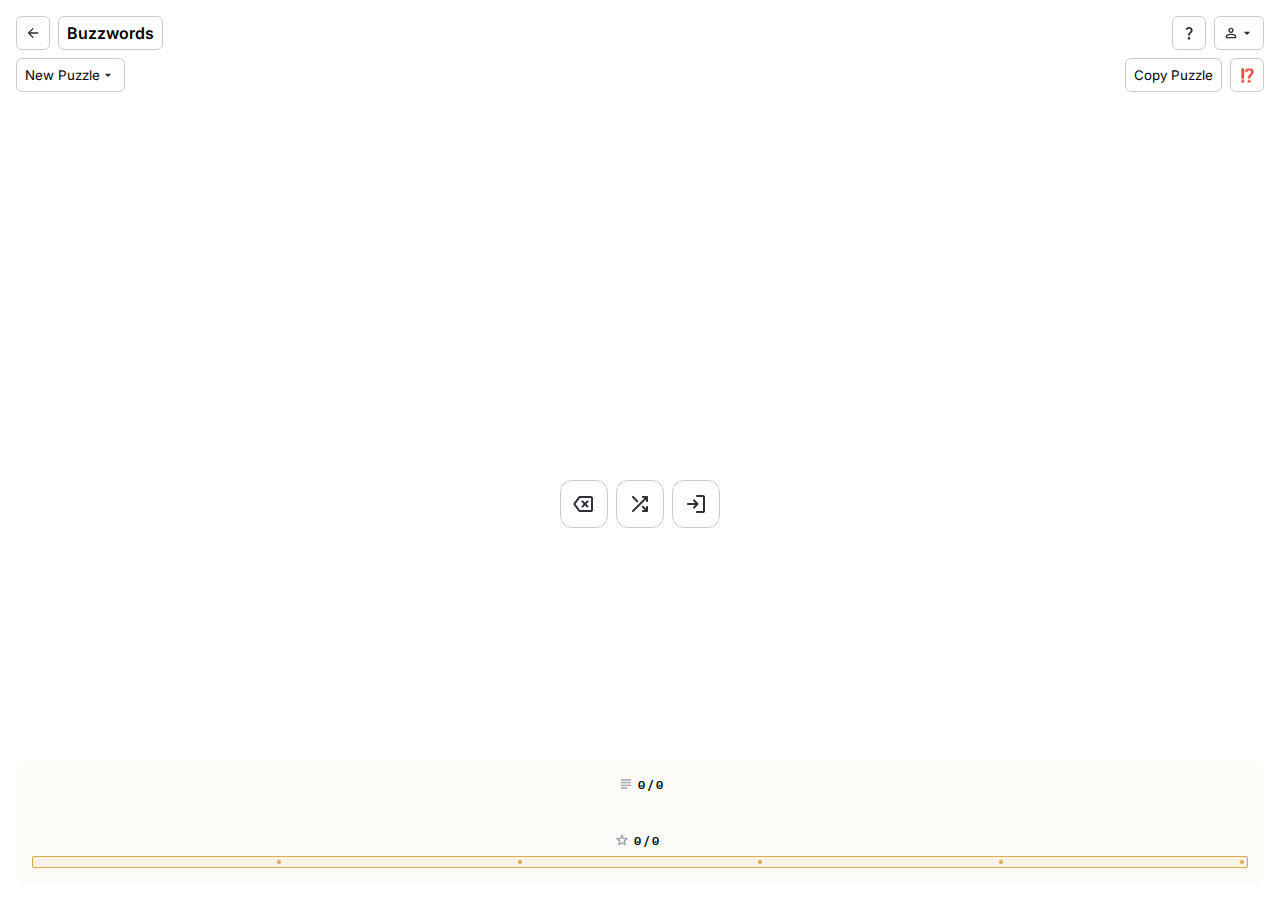
<file: index.html>
<!DOCTYPE html>
<html lang="en">
<head>
    <meta charset="UTF-8">
    <meta name="viewport" content="width=device-width, initial-scale=1.0">
    <meta name="theme-color" content="#DDA846">

    <title>Buzzwords</title>

    <link rel="stylesheet" href="styles.css">
    <link rel="icon" type="image/x-icon" href="img/favicon.svg">
    <link rel="manifest" href="manifest.json">
</head>
<body>
    <canvas id="particleCanvas"></canvas>
    <nav>
        <div class="row">
            <button><img src="img/back.svg"></button>
            <div class="title">Buzzwords</div>
            <div class="spacer"></div>

            <button class="help"><img src="img/help.svg"></button>
            <div class="helpText">
                    <p>In <i>Buzzwords</i>, the goal is to score as many points as possible by creating valid words using a set of 7 provided letters.</p>
                <div class="exampleLetters">
                    <div>R</div>
                    <div>Z</div>
                    <div class="required">B</div>
                    <div>D</div>
                    <div>W</div>
                    <div>U</div>
                    <div>O</div>
                </div>
                <p>One of these letters is highlighted and must be included in every word you form. The remaining 6 letters are optional and can be used as many times as you’d like, or not at all. Words must be at least 4 letters long.</p>
                <p>Words are scored based on their length, with 1 point awarded for each letter, except for 4-letter words, which are only worth 1 point total. Additionally, if you create a word that uses all 7 letters at least once (called a "Buzzword"), you earn an extra 7 bonus points on top of the base score. For example, a 9-letter Buzzword would be worth 9 points plus 7 bonus points, totalling 16 points.</p>
                <div>WOOD<span class="exampleScore">+1</span></div>
                <div>BROOD<span class="exampleScore">+5</span></div>
                <div>BUZZWORD<span class="exampleScore">+15</span></div>
                <p>Can you climb the ranks and claim the title of<span class="exampleScore">Queen Bee</span>?</p>
            </div>
            <button><img src="img/account.svg"><img src="img/dropdown.svg"></div></button>
        </div>

        <!-- <div class="row">
            <button><img src="img/puzzle.svg"><span>Daily Puzzle</span><img src="img/dropdown.svg"></button>
            <button><img src="img/date.svg"><span id="date"></span><img src="img/dropdown.svg"></div></button>
        </div> -->

        <div class="row">
            <ul>
                <li>
                    <button>New Puzzle<img src="img/dropdown.svg"></button>
                    <div class="dropdown">
                        <ul>
                            <li><button onclick="init(gameState)">Random Puzzle</button></li>
                            <li><button onclick="customPuzzle(gameState)">Custom Puzzle</button></li>
                            <li><button onclick="seededPuzzle(gameState)">Seeded Puzzle</button></li>
                        </ul>
                    </div>
                </li>
            </ul>
            <div class="spacer"></div>
            <button id="share" onclick="copyURL(gameState)">Copy Puzzle</button>
            <button><a id="typo" href="https://hugolynch.github.io/typo/">⁉️</a></button>

        </div>
    </nav>
    <div id="game">
        <div class="spacer"></div>
        <div class="row" id="dialogs">
            <div id="messageDialog">
                <div id="dialogContent"></div>
                <div id="dialogScore"></div>
            </div>
        </div>
        <div id="wordInput" contenteditable="true" inputmode="none" virtualkeyboardpolicy="manual" autofocus></div>
        <div class="row" id="letters"></div>
        <div class="row" id="controls">
            <button onclick="removeLastLetter()"><img src="img/backspace.svg"></button>
            <button onclick="shuffleLetters()"><img src="img/shuffle.svg"></button>
            <button onclick="submitWord()"><img src="img/submit.svg"></button>
        </div>
        <div class="spacer"></div>
    </div>
    <div class="row" id="words">
        <div class="score"><img src="img/list.svg"><span id="foundCount">0</span>&#8201;/&#8201;<span id="totalWords">0</span></div>
        <div id="foundWords"></div>
        <div class="score">
            <img src="img/star.svg">
            <span id="totalScore">0</span>&#8201;/&#8201;<span id="maxScore">0</span>
            <span id="rank"></span>
        </div>
        <div id="scoreBar-outer">
            <div id="dots">
                <div></div>
                <div></div>
                <div></div>
                <div></div>
                <div></div>
                <div></div>
            </div>
            <div id="scoreBar-inner"></div>
        </div>
    </div>

    <script src="script.js"></script>
</body>
</html>
</file>
<file: styles.css>
@import url('https://fonts.googleapis.com/css2?family=Inter:wght@400;500;600;700;800&family=IBM+Plex+Mono:wght@400;700&display=swap');

/* Eric Meyer's Reset CSS v2.0 (http://meyerweb.com/eric/tools/css/reset/) */

html, body, div, span, applet, object, iframe,
h1, h2, h3, h4, h5, h6, p, blockquote, pre,
a, abbr, acronym, address, big, cite, code,
del, dfn, em, img, ins, kbd, q, s, samp,
small, strike, strong, sub, sup, tt, var,
b, u, i, center,
dl, dt, dd, ol, ul, li,
fieldset, form, label, legend,
table, caption, tbody, tfoot, thead, tr, th, td,
article, aside, canvas, details, embed, 
figure, figcaption, footer, header, hgroup, 
menu, nav, output, ruby, section, summary,
time, mark, audio, video {
	margin: 0;
	padding: 0;
	border: 0;
	font-size: 100%;
	font: inherit;
	vertical-align: baseline;
}

/* HTML5 display-role reset for older browsers */

article, aside, details, figcaption, figure, 
footer, header, hgroup, menu, nav, section {
	display: block;
}

body {
	line-height: 1;
    flex-grow: 1;
}

ol, ul {
	list-style: none;
}

blockquote, q {
	quotes: none;
}

blockquote:before, blockquote:after,
q:before, q:after {
	content: '';
	content: none;
}

table {
	border-collapse: collapse;
	border-spacing: 0;
}

/* Custom reset */

* {
    margin: 0px;
    padding: 0px;
    text-decoration: none;
    box-sizing: border-box;
}

@font-face {
    font-family: "Open Runde";
    src: url('fonts/OpenRunde-Regular.woff2') format('woff2');
    font-weight: normal;
    font-style: normal;
}

@font-face {
    font-family: "Open Runde";
    src: url('fonts/OpenRunde-Bold.woff2') format('woff2');
    font-weight: bold;
    font-style: normal;
}

html {
    font-family: 'Inter', -apple-system, system-ui, "Segoe UI", Roboto, Oxygen-Sans, Ubuntu, Cantarell, "Helvetica Neue", sans-serif;
    font-size: 62.5%;
    display: flex;
    min-height: 100vh;
}

.mono {
    font-family: 'IBM Plex Mono', ui-monospace, monospace;
}

body {
    font-size: 1.6rem;
    margin: 16px;
    display: flex;
    flex-direction: column;
}

nav {
    display: flex;
    flex-direction: column;
    gap: 8px;
}

.row {
    display: flex;
    align-items: center;
    gap: 8px;
}

.spacer {
    flex-grow: 1;
}

button, .title {
    font-family: 'Inter', -apple-system, system-ui, "Segoe UI", Roboto, Oxygen-Sans, Ubuntu, Cantarell, "Helvetica Neue", sans-serif;
    border-radius: 6px;
    border: 1px solid #C9CAD6;
    background: white;
    padding: 8px;
    cursor: pointer;
    display: flex;
    align-items: center;

    &:hover {
        background-color: #F2F3FB;
    }

    &:active {
        background-color: #E3E5EF;
    }

    &>span {
        margin: 0 2px 0 8px;
    }
}

.accent {
    background-color: #F9F2E7;
    color: #916600;
    border: 1px solid #DDA846;

    &:hover {
        background-color: #F3E1C5;
    }

    &:active {
        background-color: #E8C68E;
    }
}

.title {
    font-weight: 600;
}

#game {
    display: flex;
    flex-direction: column;
    flex-grow: 1;
    gap: 16px;
}

#dialogs {
    justify-content: center;  
    height: 32px;  
}

#messageDialog {
    display: flex;
    flex-direction: row;
    gap: 8px;
    align-items: center;
    display: none;
}

#dialogContent {
    border-radius: 6px;
    border: 1px solid #E3E5EF;
    height: 32px;
    cursor: pointer;
    display: flex;
    align-items: center;
    padding: 0 8px;
}

#dialogScore {
    color: #FA9774;
    font-size: 1.6rem;
    font-weight: 600;
}

#wordInput {
    font-size: 4.4rem;
    text-transform: uppercase;
    text-align: center;
    margin: 0 auto 32px;
    max-width: 90vh;
    overflow-x: auto;
    overflow-y: hidden;
    letter-spacing: 1rem;
    font-family: 'Open Runde';
    caret-color: #DDA846;
    min-width: 5px;
    white-space: nowrap;

    &:focus {
        outline: none;
    }
}



.invalid-letter {
    color: #C9CAD6;
}

.required-letter {
    color: #DDA846;
}

#letters {
    justify-content: center;
    font-weight: 800;
}

.letter {
    display: inline-block;
    width: 48px;
    height: 48px;
    border-radius: 12px;
    background: white;
    border: 1px solid #C9CAD6;
    text-align: center;
    line-height: 48px;
    font-weight: 700;
    user-select: none;
    cursor: pointer;
    transition: transform 0.1s;
    padding: 0;
    font-family: 'Open Runde';

    &:hover {
        transform: scale(1.1);
        background-color: #F2F3FB;
    }

    &:active {
        transform: scale(0.9);
        background-color: #E3E5EF;
    }

}

.required {
    background-color: #F9F2E7;
    border: 1px solid #DDA846;

    &:hover {
        background-color: #F3E1C5;
    }

    &:active {
        transform: scale(0.9);
        background-color: #E8C68E;
    }
}

#controls {
    justify-content: center;

    &>button {
        display: flex;
        justify-content: center;
        user-select: none;
        width: 48px;
        height: 48px;
        border-radius: 12px;
        cursor: pointer;
        transition: transform 0.1s;

        &:hover {
            transform: scale(1.1);
        }

        &:active {
            transform: scale(0.9);
            background-color: #E3E5EF;
        }

        &>img {
            height: 24px;
            width: 24px;
        }
    }
}

#words {
    font-family: 'IBM Plex Mono', ui-monospace, monospace;
    font-size: 1.2rem;
    text-transform: uppercase;
    display: flex;
    flex-direction: column;
    border-radius: 12px;
    background: #FCFBF8;
    padding: 16px;
    display: flex;
    align-items: center;

    &>div {
        display: flex;
        align-items: center;

        &>img {
            margin-right: 4px;
        }
    }
}

.score {
    font-weight: 600;
}

#words>#foundWords {
    display: block;
    padding: 0 0 24px 0;
    line-height: 1.5;
}

#scoreBar-outer {
    width: 100%;
    height: 12px;
    background-color: #F9F2E7;
    border: 1px solid #DDA846;
    border-radius: 2px;
}

#scoreBar-inner {
    height: 8px;
    background-color: #E8C68E;
    border-radius: 1px 0 0 1px;
    margin: 1px;

    transition-property: width;
    transition-duration: .3s;
}

#dots {
    position: absolute;
    display: flex;
    left: 32px;
    right: 32px;
    margin: 0 4px;
    justify-content: space-between;

    &>div {
        background-color: #DDA846;
        height: 4px;
        max-width: 4px;
        border-radius: 2px;
        flex-grow: 1;

    }

    &>:first-child {
        background-color: rgba(0, 0, 0, 0);
    }
}

@media (max-width: 416px) {
    #letters {
        display: grid;
    }

    #letters>span:nth-child(1) {
        grid-column-start: 2;
        grid-column-end: 4;
        grid-row-start: 0;
        grid-row-end: 1;
        justify-self: center;
    }

    #letters>span:nth-child(2) {
        grid-column-start: 4;
        grid-column-end: 6;
        grid-row-start: 0;
        grid-row-end: 1;
    }

    #letters>span:nth-child(3) {
        grid-column-start: 1;
        grid-column-end: 3;
        grid-row-start: 1;
        grid-row-end: 2;
    }

    #letters>span:nth-child(4) {
        grid-column-start: 3;
        grid-column-end: 5;
        grid-row-start: 1;
        grid-row-end: 2;
    }

    #letters>span:nth-child(5) {
        grid-column-start: 5;
        grid-column-end: 7;
        grid-row-start: 1;
        grid-row-end: 2;
    }

    #letters>span:nth-child(6) {
        grid-column-start: 2;
        grid-column-end: 4;
        grid-row-start: 2;
        grid-row-end: 3;
    }

    #letters>span:nth-child(7) {
        grid-column-start: 4;
        grid-column-end: 6;
        grid-row-start: 2;
        grid-row-end: 3;
    }
}

a {
    height: 16px;
    color: black;
}

.horizontal {
    flex-direction: row;
}

#main {
    margin-top: 32px;
    gap: 16px;
    display: flex;
    flex-wrap: wrap;
}

.hero {
    aspect-ratio: 2.76 / 1;
    justify-content: center;
    min-width: 200px;
    flex-grow: 1;
    color: #9EA0AB;
    text-transform: uppercase;

    &>a {
        flex-grow: 1;
        height: 100%;
        display: flex;

        &>img {
            vertical-align: middle;
            margin: auto;
            max-width: 150px;
            max-height: 50px;
        }
    }
}

.helpText {
    display: none;
    position: fixed;
    border: 1px solid #C9CAD6;
    background-color: #FAFBFE;
    top: 58px;
    left: 0;
    margin: 0 16px;
    padding: 24px;
    border-radius: 6px;
    flex-direction: column;
    gap: 16px;
    line-height: 2rem;
    font-size: 1.4rem;
    
}

.help:hover+.helpText {
    display: flex;
}

.exampleLetters {
    display: flex;
    align-items: center;
    gap: 4px;

    &>div {
        width: 24px;
        height: 24px;
        text-align: center;
        background-color: white;
        border: 1px solid #C9CAD6;
        border-radius: 4px;
    }

    &>.required {
        background-color: #F9F2E7;
        border: 1px solid #DDA846;
    }
}
.exampleScore {
    color: #DDA846;
    margin-left: 4px;
}

#rank {
    color: #BA8400;
    margin-left: 8px;
}

 #date {
    margin: 0;
 }

 .dropdown {
    display: none;
    position: absolute;
    padding-top: 8px;

    ul {
        border: 1px solid #C9CAD6;
        border-radius: 6px;
    }

    &>ul>li>button {
        border: none;
        padding: 8px;
        width: 100%;
    }
 }

 ul>li {
    &:hover > .dropdown, .dropdown:hover {
        display: block;
    }
 }

#particleCanvas {
    position: fixed;
    top: 0;
    left: 0;
    width: 100%;
    height: 100%;
    pointer-events: none; /* Make sure it doesn't interfere with clicks */
}

#typo {
    width: 16px;
}
</file>
